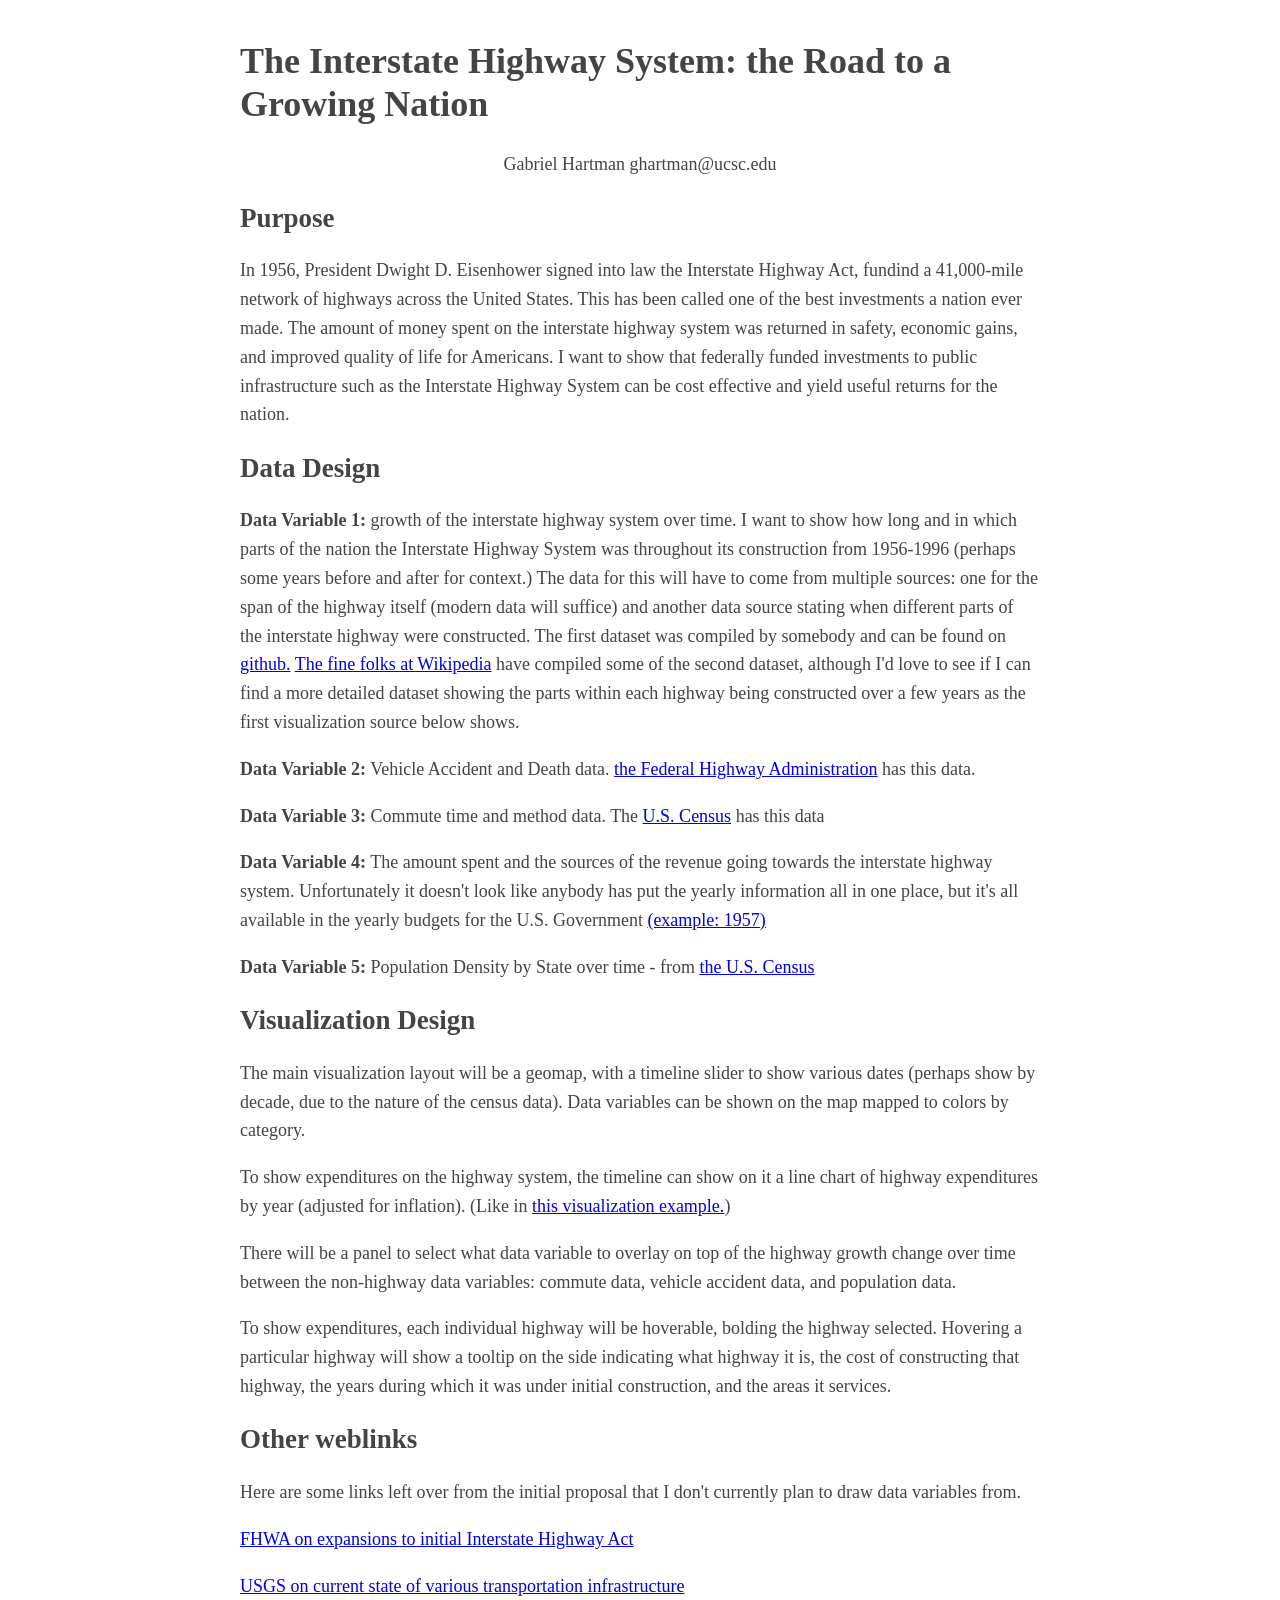
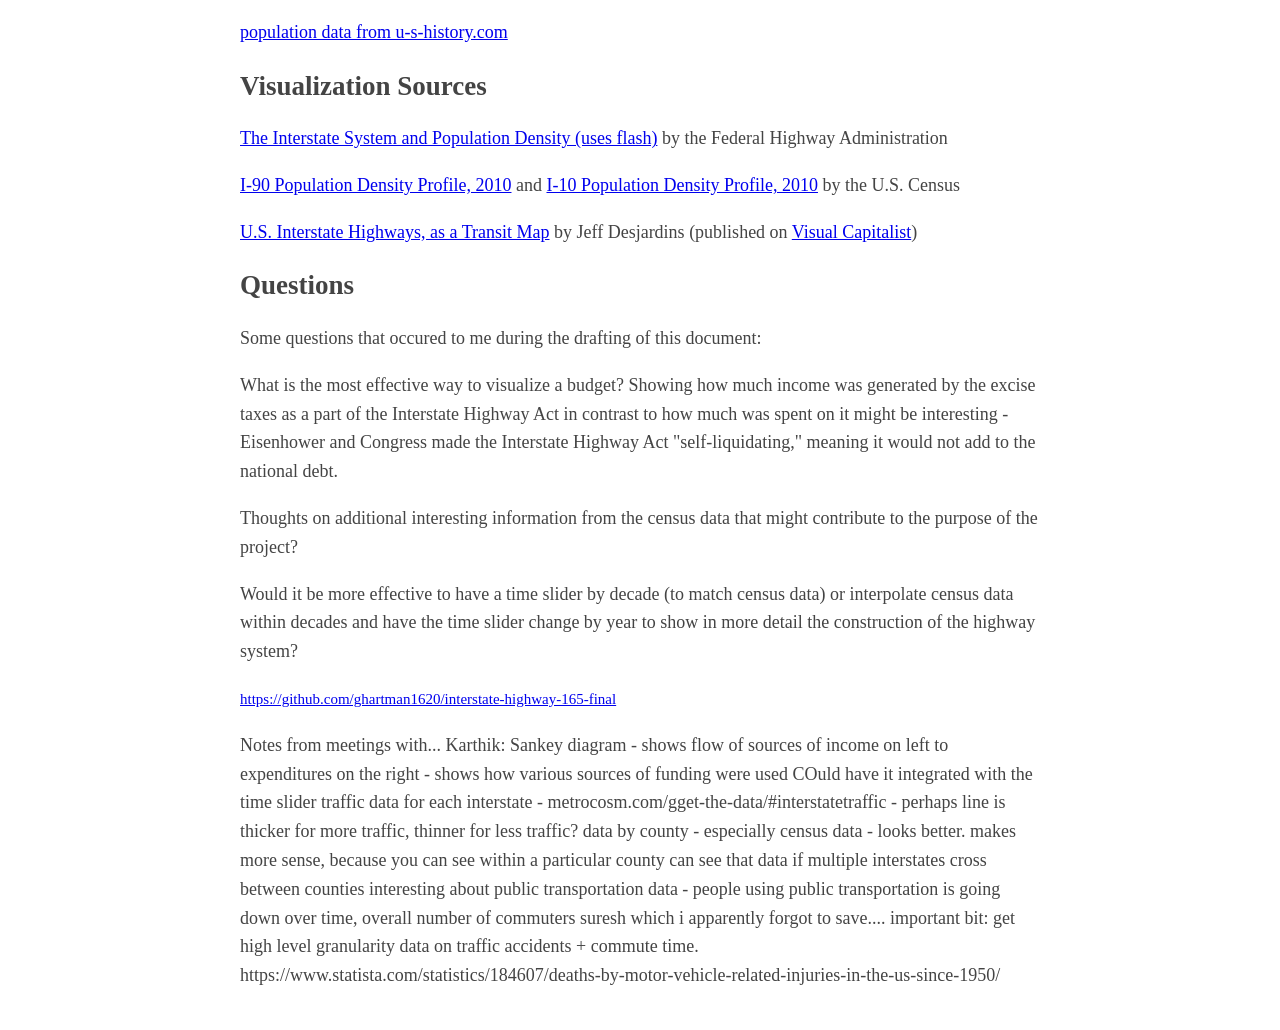
<file: phase2/phase2.html>
<!DOCTYPE html>
<html>
    <head>
        <meta charset="utf-8">
        <!-- CSS borrowed from http://bettermotherfuckingwebsite.com/ -->
        <style type="text/css">body{
            margin:40px
auto;max-width:800px;line-height:1.6;font-size:18px;color:#444;padding:0
    10px}h1,h2,h3{line-height:1.2} .center {text-align: center;}
        </style>
        <title>Highway 165 Proposal</title>
    </head>
    <body>
        <h1>The Interstate Highway System: the Road to a Growing Nation</h1>
        <p class="center">Gabriel Hartman ghartman@ucsc.edu</p>
<!--
        <p> The Interstate Highway Act, passed in 1956, created a 41,000-mile highway system across the United States aiming to connect the states and provide a safe, effective, personal, and affordable means of transpotation for citizens.</p>
        <p> Construction of the highway continued over the decades since, with a 2000 mile addition being passed as recently as 1997.</p>
        <p> This construction was fragmented and parts of the highway were completed before others. As the highway grew, how did it affect the lives of Americans living in the places with highway growth? Were they more prosperous? Did their commute times change? Can we show a meaningful link between the construction of parts of the system and meaningful variables in areas it was built?</p>
-->
        
        <h2> Purpose </h2>
        
        <p> In 1956, President Dwight D. Eisenhower signed into law the Interstate Highway Act, fundind a 41,000-mile network of highways across the United States. This has been called one of the best investments a nation ever made. The amount of money spent on the interstate highway system was returned in safety, economic gains, and improved quality of life for Americans. I want to show that federally funded investments to public infrastructure such as the Interstate Highway System can be cost effective and yield useful returns for the nation.</p>
        
        <h2> Data Design </h2>
        
        <p> <strong>Data Variable 1:</strong> growth of the interstate highway system over time. I want to show how long and in which parts of the nation the Interstate Highway System was throughout its construction from 1956-1996 (perhaps some years before and after for context.) The data for this will have to come from multiple sources: one for the span of the highway itself (modern data will suffice) and another data source stating when different parts of the interstate highway were constructed. The first dataset was compiled by somebody and can be found on <a href="https://github.com/jalbertbowden/us-data/tree/master/shapefiles/us-interstates/geojson">github.</a> <a href="https://en.wikipedia.org/wiki/List_of_Interstate_Highways">The fine folks at Wikipedia</a> have compiled some of the second dataset, although I'd love to see if I can find a more detailed dataset showing the parts within each highway being constructed over a few years as the first visualization source below shows. </p>
            
        <p><strong>Data Variable 2:</strong> Vehicle Accident and Death data. <a href="https://www.fhwa.dot.gov/policyinformation/statistics/2007/pdf/fi200.pdf">the Federal Highway Administration</a> has this data.</p>
        
        <p><strong>Data Variable 3:</strong> Commute time and method data. The <a href="https://www.census.gov/topics/employment/commuting/data.html">U.S. Census</a> has this data</p>
        
        <p><strong>Data Variable 4:</strong> The amount spent and the sources of the revenue going towards the interstate highway system. Unfortunately it doesn't look like anybody has put the yearly information all in one place, but it's all available in the yearly budgets for the U.S. Government <a href="https://fraser.stlouisfed.org/content/?toc_id=220045&filepath=/files/docs/publications/usbudget/bus_1957.pdf&start_page=81">(example: 1957)</a></p>
        
        <p> <strong> Data Variable 5:</strong> Population Density by State over time - from <a href="https://web.archive.org/web/20141121134738/http://www.census.gov/population/www/documentation/twps0056/tabs15-65.pdf">the U.S. Census</a></p>
        
        
        
        
        
        
        
        <h2> Visualization Design </h2>
        
        <p> The main visualization layout will be a geomap, with a timeline slider to show various dates (perhaps show by decade, due to the nature of the census data). Data variables can be shown on the map mapped to colors by category.</p> 
        
        <p> To show expenditures on the highway system, the timeline can show on it a line chart of highway expenditures by year (adjusted for inflation). (Like in <a href="https://www.census.gov/dataviz/visualizations/031/">this visualization example.</a>)
        
        <p>There will be a panel to select what data variable to overlay on top of the highway growth change over time between the non-highway data variables: commute data, vehicle accident data, and population data.</p>
        
        <p> To show expenditures, each individual highway will be hoverable, bolding the highway selected. Hovering a particular highway will show a tooltip on the side indicating what highway it is, the cost of constructing that highway, the years during which it was under initial construction, and the areas it services. </p>
        
        <h2> Other weblinks</h2>
        <p> Here are some links left over from the initial proposal that I don't currently plan to draw data variables from.</p>
        
        <p> <a href="https://www.fhwa.dot.gov/highwayhistory/data/page01.cfm">FHWA on expansions to initial Interstate Highway Act</a></p>
        
        <p> <a href="https://services.nationalmap.gov/arcgis/rest/services/transportation/MapServer">USGS on current state of various transportation infrastructure</a></p>
        
        
        <p> <a href="https://www.u-s-history.com/pages/h980.html"> population data from u-s-history.com</a></p>
        
        <h2> Visualization Sources</h2>
        
        <p> <a href="https://www.fhwa.dot.gov/interstate/densitymap.cfm">The Interstate System and Population Density (uses flash)</a> by the Federal Highway Administration </p>
        
        <p> <a href="https://www.census.gov/dataviz/visualizations/031/">I-90 Population Density Profile, 2010</a> and <a href="https://www.census.gov/dataviz/visualizations/030/">I-10 Population Density Profile, 2010</a> by the U.S. Census</p>
        
        <p> <a href="http://www.visualcapitalist.com/wp-content/uploads/2017/10/interstate-highways-map.html">U.S. Interstate Highways, as a Transit Map</a> by Jeff Desjardins (published on <a href="https://.visualcapitalist.com">Visual Capitalist</a>)</p>
        
        
        
        
        <h2> Questions </h2>
        
        <p> Some questions that occured to me during the drafting of this document:</p>

        <p> What is the most effective way to visualize a budget? Showing how much income was generated by the excise taxes as a part of the Interstate Highway Act in contrast to how much was spent on it might be interesting - Eisenhower and Congress made the Interstate Highway Act "self-liquidating," meaning it would not add to the national debt.</p>
        
        <p>Thoughts on additional interesting information from the census data that might contribute to the purpose of the project?</p>
        
        <p> Would it be more effective to have a time slider by decade (to match census data) or interpolate census data within decades and have the time slider change by year to show in more detail the construction of the highway system?</p>
        
        <small><a href="https://github.com/ghartman1620/interstate-highway-165-final">https://github.com/ghartman1620/interstate-highway-165-final</a></small>
        
<p>
Notes from meetings with...
    
    Karthik:
Sankey diagram - shows flow of sources of income on left to expenditures on the right - shows how various sources of funding were used
COuld have it integrated with the time slider 
    traffic data for each interstate - metrocosm.com/gget-the-data/#interstatetraffic - perhaps line is thicker for more traffic, thinner for less traffic? 
    data by county - especially census data - looks better. 
    makes more sense, because you can see within a particular county can see that data if multiple interstates cross between counties
    interesting about public  transportation data - people using public transportation is going down over time, overall number of commuters 


    suresh which i apparently forgot to save....
    
    
    important bit: get high level granularity data on traffic accidents + commute time.
    
    https://www.statista.com/statistics/184607/deaths-by-motor-vehicle-related-injuries-in-the-us-since-1950/
    
    
</p>
        
    </body>
</html>
</file>
